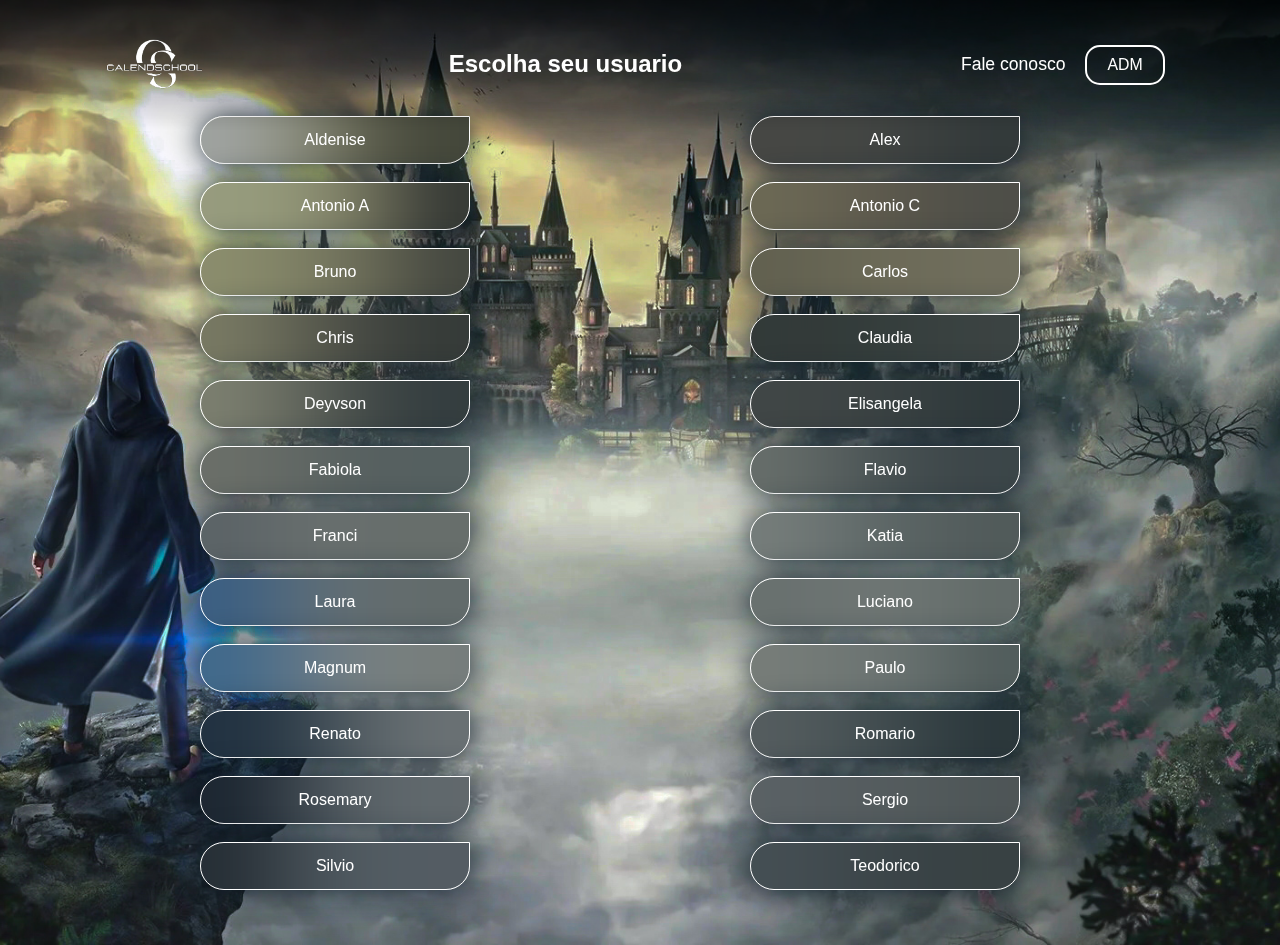
<file: CalendSchool/prof.html>
<!DOCTYPE html>
<html lang="pt-br">
<head>
    <meta charset="UTF-8">
    <meta http-equiv="X-UA-Compatible" content="IE=edge">
    <meta name="viewport" content="width=device-width, initial-scale=1.0">
    <title>CalendSchool</title>
    <link rel="stylesheet" href="prof.css">
</head>
<body class="background">
    <header>
        <div class= barra>
            <img src="FCS.png" alt="" class="logo">
            <h2>Escolha seu usuario</h2>
            <nav class="rightt">
                
                <form action="profCodeADM.html">
                    <a type="button">Fale conosco</a>
                    <button class="buttonlog">ADM</button>
                </form>
            </nav>
        </div>
    </header>

    <div class="perfis">
        <form action="profCodeAA.html">
            <button class="btn">Aldenise</button>
        </form>
        <form action="#">
            <button class="btn">Alex</button>
        </form>
        <form action="#">
            <button class="btn">Antonio A</button>
        </form>
        <form action="#">
            <button class="btn">Antonio C</button>
        </form>
        <form action="#">
            <button class="btn">Bruno</button>
        </form>
        <form action="#">
            <button class="btn">Carlos</button>
        </form>
        <form action="#">
            <button class="btn">Chris</button>
        </form>
        <form action="#">
            <button class="btn">Claudia</button>
        </form>
        <form action="#">
            <button class="btn">Deyvson</button>
        </form>
        <form action="#">
            <button class="btn">Elisangela</button>
        </form>
        <form action="#">
            <button class="btn">Fabiola</button>
        </form>
        <form action="#">
            <button class="btn">Flavio</button>
        </form>
        <form action="#">
            <button class="btn">Franci</button>
        </form>
        <form action="#">
            <button class="btn">Katia</button>
        </form>
        <form action="#">
            <button class="btn">Laura</button>
        </form>
        <form action="#">
            <button class="btn">Luciano</button>
        </form>
        <form action="#">
            <button class="btn">Magnum</button>
        </form>
        <form action="#">
            <button class="btn">Paulo</button>
        </form>
        <form action="#">
            <button class="btn">Renato</button>
        </form>
        <form action="#">
            <button class="btn">Romario</button>
        </form>
        <form action="#">
            <button class="btn">Rosemary</button>
        </form>
        <form action="#">
            <button class="btn">Sergio</button>
        </form>
        <form action="#">
            <button class="btn">Silvio</button>
        </form>
        <form action="#">
            <button class="btn">Teodorico</button>
        </form>

    </div>
        


                <!--<div class="remember-forgot">
                    <label><input type="checkbox">Lembrar de mim</label>
                    <a href="#">Esqueceu sua senha?</a>
                </div>-->
                <!-- <div class="remember-forgot">
                    <label><input type="checkbox">Eu aceito e concordo com todos os</label>
                    <a href="#">termos e cindições.</a>
                </div> -->

</body>
</html>
</file>
<file: CalendSchool/prof.css>
* {
    margin: 0;
    padding: 0;
    box-sizing: border-box;
    font-family: Helvetica, Arial, sans-serif;
}

body {
    display: flex;
    justify-content: center;
    align-items: center;
    min-height: 105vh;
    min-width: 100%;
    max-height: 100%;
    background: url(wppsnomeE.jpg) no-repeat;
    background-size: cover;
    background-position: center;
    /* backdrop-filter: blur(3px); */
    z-index: -1;
}

header {
    position: fixed;
    top: 0;
    left: 0;
    width: 100%;
    background: linear-gradient( rgba(0, 0, 0, 0.65), transparent);
    padding: 30px 100px;
    z-index: 99;
}

.barra {
    display: flex;
    flex-direction: row;
    justify-content: space-between;
}
.direitabarra {
    position: relative;
    flex-direction: row;
    justify-content: flex-end;
}


header .logo {
    width: 110px;
    height: 70px;
    color: #fff;
}

nav a {
    position: relative;
    font-size: 1.1em;
    color: #fff;
    text-decoration: none;
    font-weight: 500px;
    margin-left: 40px;
    cursor: pointer;
}

nav a::after {
    content: '';
    position: absolute;
    left: 0;
    bottom: -6px;
    width: 100%;
    height: 3px;
    background: #fff;
    border-radius: 5px;
    /*transform-origin: right;*/
    transform: scaleX(0);
    transition: transform .4s;
}

nav a:hover::after {
    transform: scaleX(1);
}

.buttonlog {
    width: 80px;
    height: 40px;
    background-color: transparent;
    border-radius: 15px 15px 15px 15px;
    border: 2px solid #ffffff;
    outline: none;
    font-size: 0.99em;
    color: #ffffff;
    text-align: center;
    cursor: pointer;
    margin: 15px;
    transition: .1s;
}

.buttonlog:hover {
    font-size: 1.15em;
}

h2 {
    position: relative;
    font-size: 1.5em;
    color: #ffffff;
    padding: 20px;
}

.btn {
    position: relative;
    width: 270px;
    height: 48px;
    background-color: #0b151e58;
    border-radius: 30px 0px 30px 30px;
    border: 1px solid #ffffff;
    outline: none;
    font-size: 1em;
    color: #ffffff;
    text-align: center;
    cursor: pointer;
    backdrop-filter: blur(60px);
    margin: 9px 10px;
    box-shadow: 0 0 30px #11202c;
    top: 30px;
    /* right text position
    text-align: right;
    padding: 0px 30px; */
}

.btn:hover {
    background-color: #0a131a9a;
}

.btnADM {
    position: relative;
    width: 270px;
    height: 48px;
    background-color: #2e2e2e;
    border-radius: 30px 0px 30px 30px;
    border: 1px solid #ffffff;
    outline: none;
    font-size: 1em;
    color: #ffffff;
    text-align: center;
    cursor: pointer;
    backdrop-filter: blur(30px);
    margin: 9px 70px;
    box-shadow: 0 0 30px #11202c;
    top: 30px;
    left: 344px;
}

.btnADM:hover {
    background-color: #11202c;
}



.perfis {
    display: flex;
    flex-direction: row;
    justify-content: space-between;
    flex-wrap: wrap;
    margin-right: 250px;
    margin-left: 190px;
}



@media (max-width: 730px) {

    .buttonlog {
        display: none;
    }
    
    h2 {
        display: none;
    }

    body {
        display: flex;
        justify-content: center;
        align-items: center;
        background: url(916wallpaper.jpg) no-repeat;
        background-size: cover;
        background-position: center;
        /* backdrop-filter: blur(3px); */
        z-index: -1;
    }

    .btn {
        position: relative;
        width: 270px;
        height: 48px;
    }

    .btnADM {
        display: none;
    }
    
    
    .btn:hover {
        background-color: #0a131a9a;
    }
    
    
    
    .perfis {
        position: relative;
        display: grid;
        flex-direction: column;
        justify-content: center;
        top: 100px;
    }

}

@media (max-width: 500px) {

    
}
</file>
